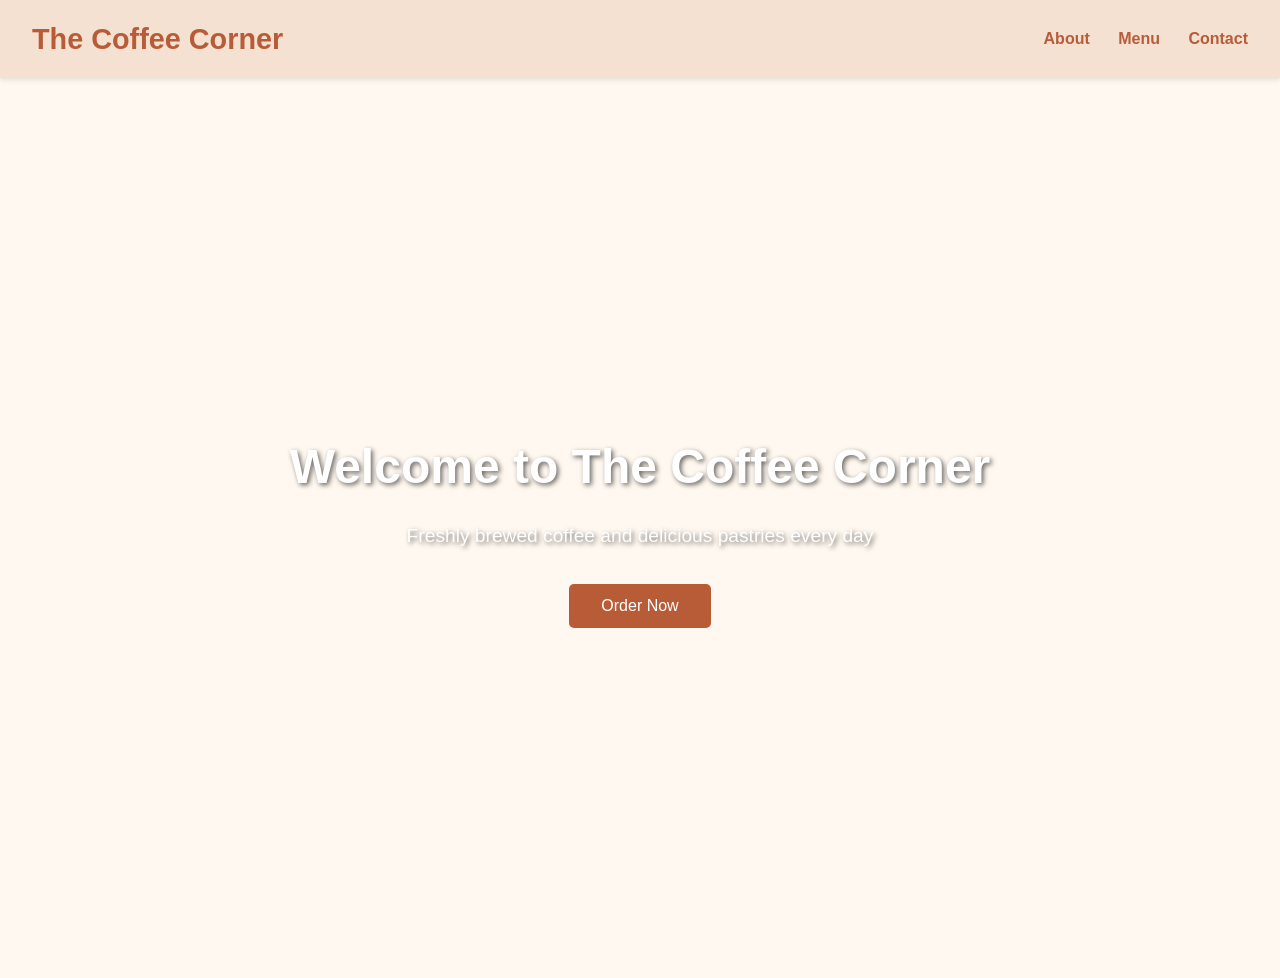
<file: index.html>
<!DOCTYPE html>
<html lang="en">
<head>
  <meta charset="UTF-8">
  <meta name="viewport" content="width=device-width, initial-scale=1.0">
  <title>Café </title>

  <link rel="stylesheet" href="./home.css">
</head>
<body>

  <header>
    <h1>The Coffee Corner</h1>
    <nav>
      <a href="./About.html">About</a>
      <a href="./manu.html">Menu</a>
      <a href="./Contact.html">Contact</a>
    </nav>
  </header>
  <section class="hero" id="home">
  <h2>Welcome to The Coffee Corner</h2>
  <p>Freshly brewed coffee and delicious pastries every day</p>
  <button class="btn">Order Now</button>
</section>


</body>
</html>
</file>
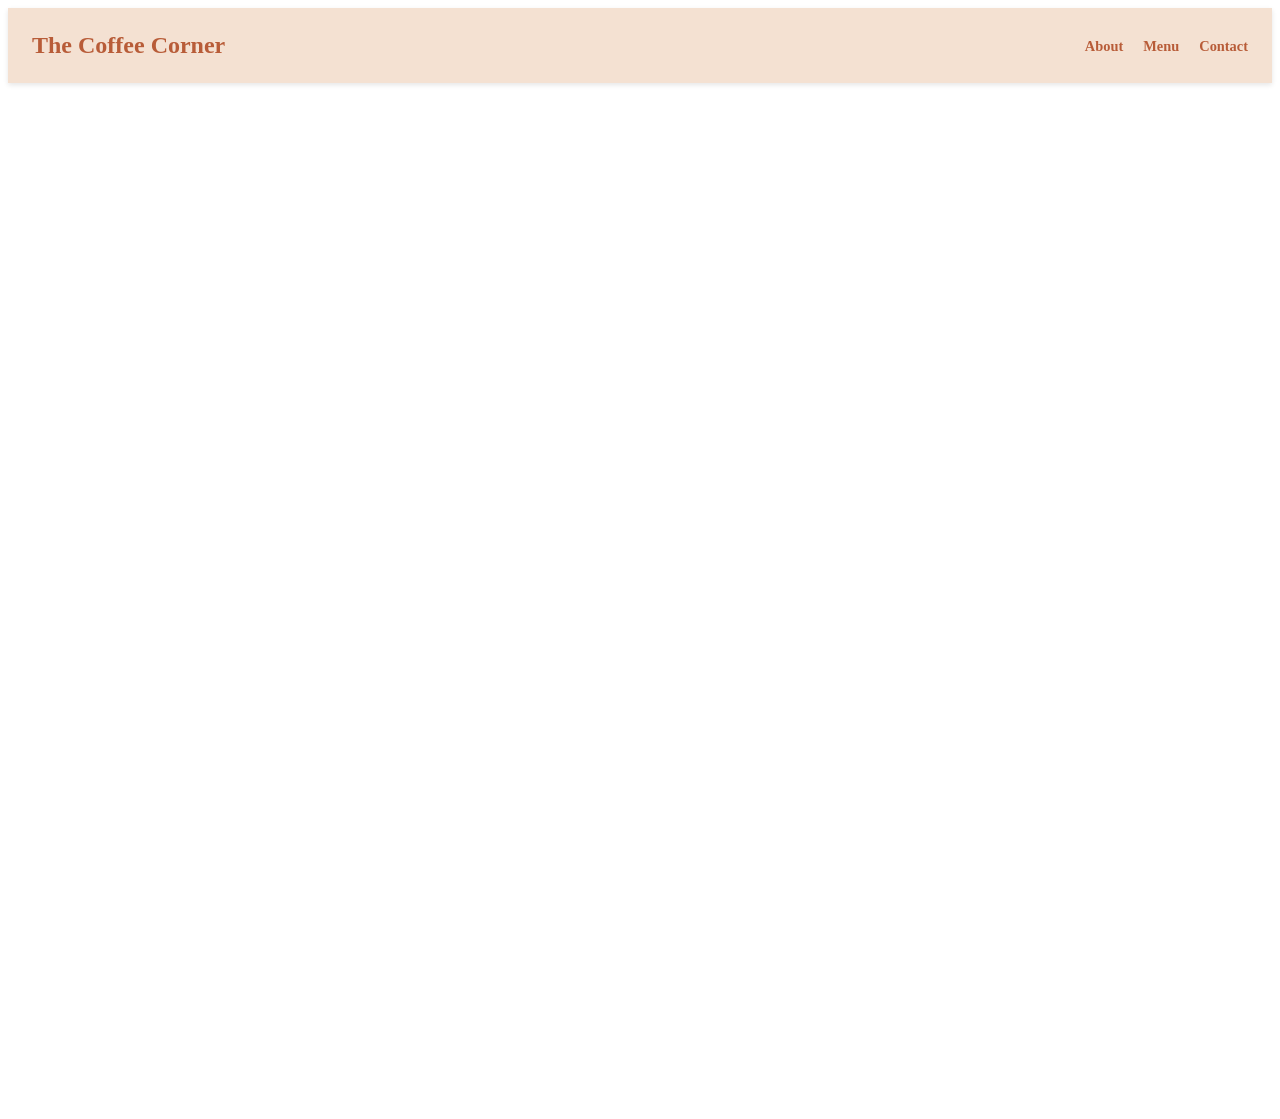
<file: About.html>
<!DOCTYPE html>
<html lang="en">
<head>
  <meta charset="UTF-8">
  <meta name="viewport" content="width=device-width, initial-scale=1.0">
  <title>About — Café</title>
  <link rel="stylesheet" href="./About.css">
</head>
<body>

  <header>
    <h1> The Coffee Corner</h1>
    <nav>
      <a href="about.html">About</a>
      <a href="./manu.html">Menu</a>
      <a href="./Contact.html">Contact</a>
    </nav>
  </header>

  <section id="about">
    <h2>About Us</h2>
    <p>
      At The Coffee Corner, we serve freshly brewed coffee, artisanal pastries, and create a cozy atmosphere for our customers. 
      We take pride in using high-quality ingredients and providing a space for relaxation and connection.
    </p>
  </section>

</body>
</html>
</file>
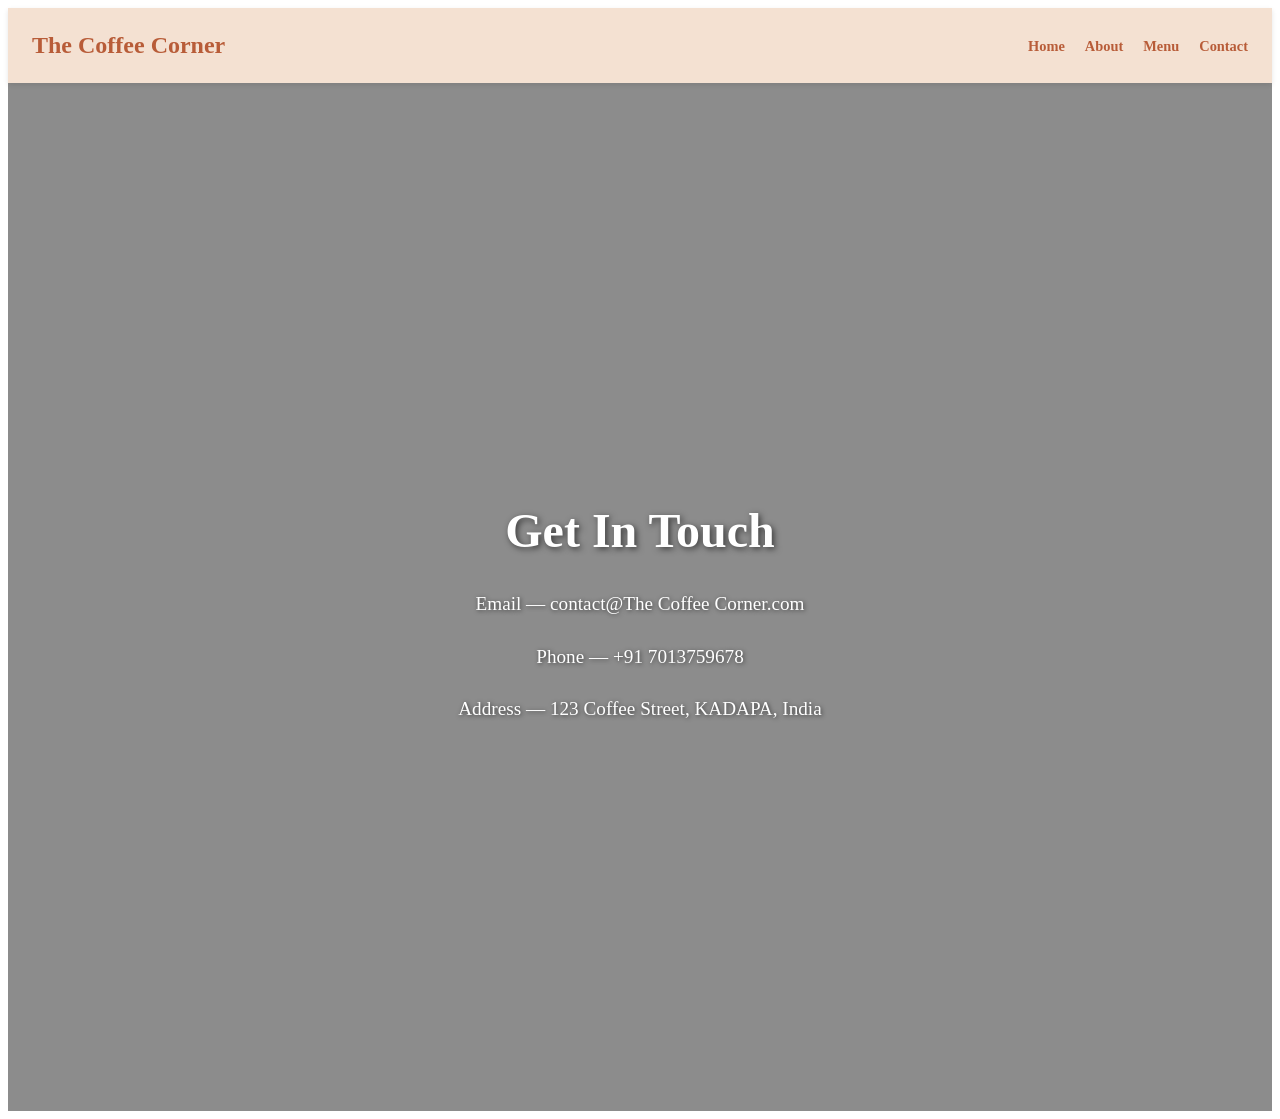
<file: Contact.html>
<!DOCTYPE html>
<html lang="en">
<head>
  <meta charset="UTF-8" />
  <meta name="viewport" content="width=device-width, initial-scale=1.0" />
  <title>Contact — Café</title>
  <link rel="stylesheet" href="./contact.css" />
</head>
<body>

<header>
  <h1>The Coffee Corner</h1>
  <nav>
    <a href="./home.html">Home</a>
    <a href="./About.html">About</a>
    <a href="./manu.html">Menu</a>
    <a href="./Contact.html">Contact</a>
  </nav>
</header>

<section id="contact">
  <h2>Get In Touch</h2>
  <p>Email — contact@The Coffee Corner.com</p>
  <p>Phone — +91 7013759678</p>
  <p>Address — 123 Coffee Street, KADAPA, India</p>
</section>

</body>
</html>
</file>
<file: home.css>
* {
  margin: 0;
  padding: 0;
  box-sizing: border-box;
  font-family: 'Segoe UI', Arial, sans-serif;
}

body {
  background: #fff8f0;
  color: #333;
  line-height: 1.6;
}

a {
  text-decoration: none;
  color: #b85c38;
  transition: 0.2s;
}

a:hover {
  color: #8b3d2e;
}


header {
  background: #f4e1d2;
  padding: 1rem 2rem;
  display: flex;
  justify-content: space-between;
  align-items: center;
  position: sticky;
  top: 0;
  z-index: 1000;
  box-shadow: 0 2px 5px rgba(0,0,0,0.1);
}

header h1 {
  font-size: 1.8rem;
  color: #b85c38;
}

nav a {
  margin-left: 1.5rem;
  font-weight: bold;
}


.hero {
  background: url('https://cdn.pixabay.com/photo/2024/06/20/11/45/cafe-8841955_1280.jpg') center/cover no-repeat;
  color: white;
  height: 100vh;
  display: flex;
  flex-direction: column;
  justify-content: center;
  align-items: center;
  text-shadow: 2px 2px 5px rgba(0,0,0,0.6);
}

.hero h2 {
  font-size: 3rem;
  margin-bottom: 1rem;
}

.hero p {
  font-size: 1.2rem;
  margin-bottom: 2rem;
}

.btn {
  padding: 0.8rem 2rem;
  background: #b85c38;
  color: white;
  border: none;
  border-radius: 5px;
  cursor: pointer;
  font-size: 1rem;
  transition: 0.3s;
}

.btn:hover {
  background: #8b3d2e;
}
</file>
<file: About.css>
#about {
  padding: 4rem 2rem;
  text-align: center;
  background: url('https://images.unsplash.com/photo-1509042239860-f550ce710b93?auto=format&fit=crop&w=1350&q=80') center/cover no-repeat;
  color: white;
  height: 100vh; 
  display: flex;
  flex-direction: column;
  justify-content: center;
  position: relative;
}
#about h2,
#about p {
  position: relative; 
  z-index: 1;
}

#about h2 {
  font-size: 3rem; 
  margin-bottom: 1rem;
}

#about p {
  font-size: 1.2rem;
  max-width: 700px;
  margin: 0 auto;
  line-height: 1.8;
}
header {
  background: #f4e1d2;
  padding: 0.5rem 1.5rem;
  display: flex;
  justify-content: space-between;
  align-items: center;
  position: sticky;
  top: 0;
  z-index: 1000;
  box-shadow: 0 2px 5px rgba(0,0,0,0.1);
}

header h1 {
  font-size: 1.5rem; 
  color: #b85c38;
}

nav a {
  margin-left: 1rem; 
  font-weight: bold;
  font-size: 0.9rem;
}

a {
  text-decoration: none;
  color: #b85c38;
  transition: 0.2s;
}

a:hover {
  color: #8b3d2e;
}
</file>
<file: contact.css>
#contact {
  height: 100vh;
  padding: 4rem 2rem;
  text-align: center;
  background: url('https://cdn.pixabay.com/photo/2025/09/05/15/14/coffee-9817634_1280.jpg') center/cover no-repeat;
  color: white;
  position: relative;
  display: flex;
  flex-direction: column;
  justify-content: center;
}

#contact::before {
  content: "";
  position: absolute;
  inset: 0;
  background: rgba(0,0,0,0.45);
  z-index: 0;
}

#contact h2,
#contact p {
  position: relative;
  z-index: 1;
}

#contact h2 {
  font-size: 3rem;
  margin-bottom: 1rem;
  text-shadow: 2px 2px 6px rgba(0,0,0,0.6);
}

#contact p {
  font-size: 1.2rem;
  margin-bottom: .7rem;
  text-shadow: 1px 1px 4px rgba(0,0,0,0.6);
}
header {
  background: #f4e1d2;
  padding: 0.5rem 1.5rem; 
  display: flex;
  justify-content: space-between;
  align-items: center;
  position: sticky;
  top: 0;
  z-index: 1000;
  box-shadow: 0 2px 5px rgba(0,0,0,0.1);
}

header h1 {
  font-size: 1.5rem; 
  color: #b85c38;
}

nav a {
  margin-left: 1rem; 
  font-weight: bold;
  font-size: 0.9rem;
}

a {
  text-decoration: none;
  color: #b85c38;
  transition: 0.2s;
}

a:hover {
  color: #8b3d2e;
}
</file>
